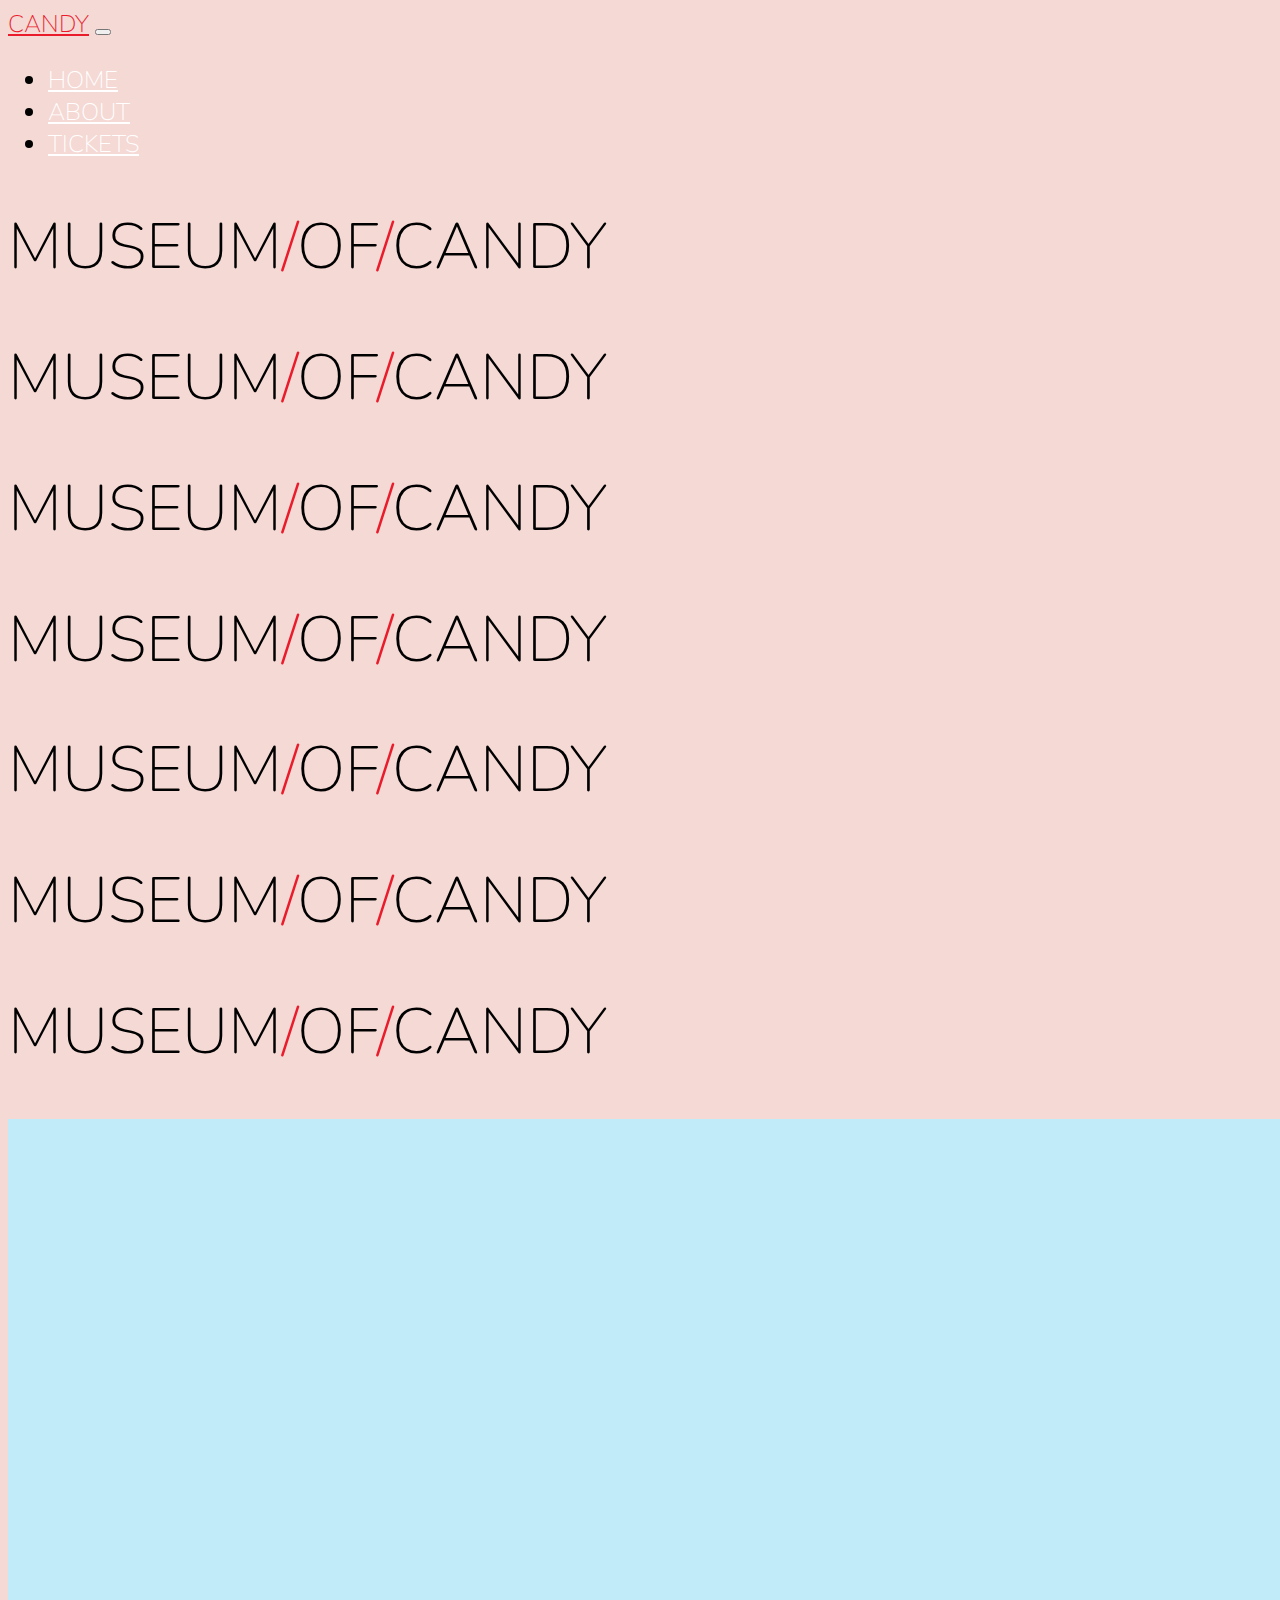
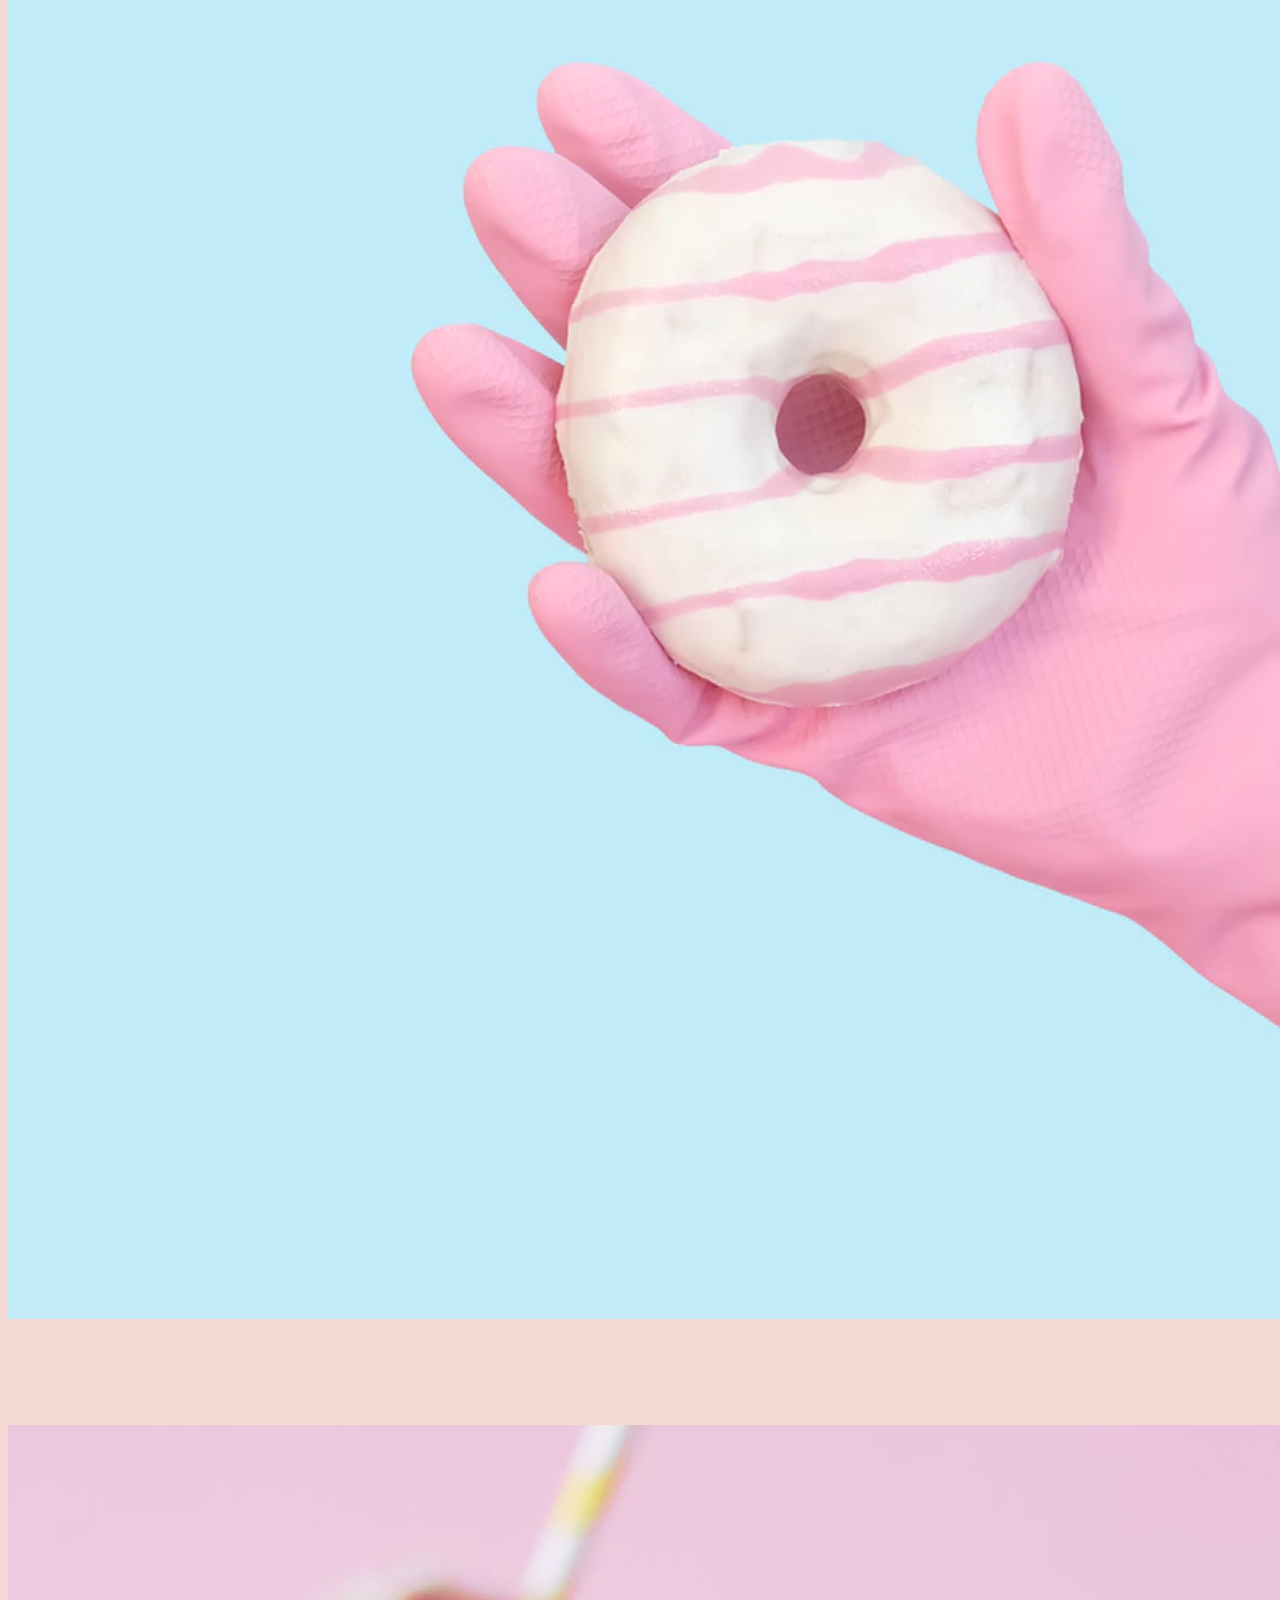
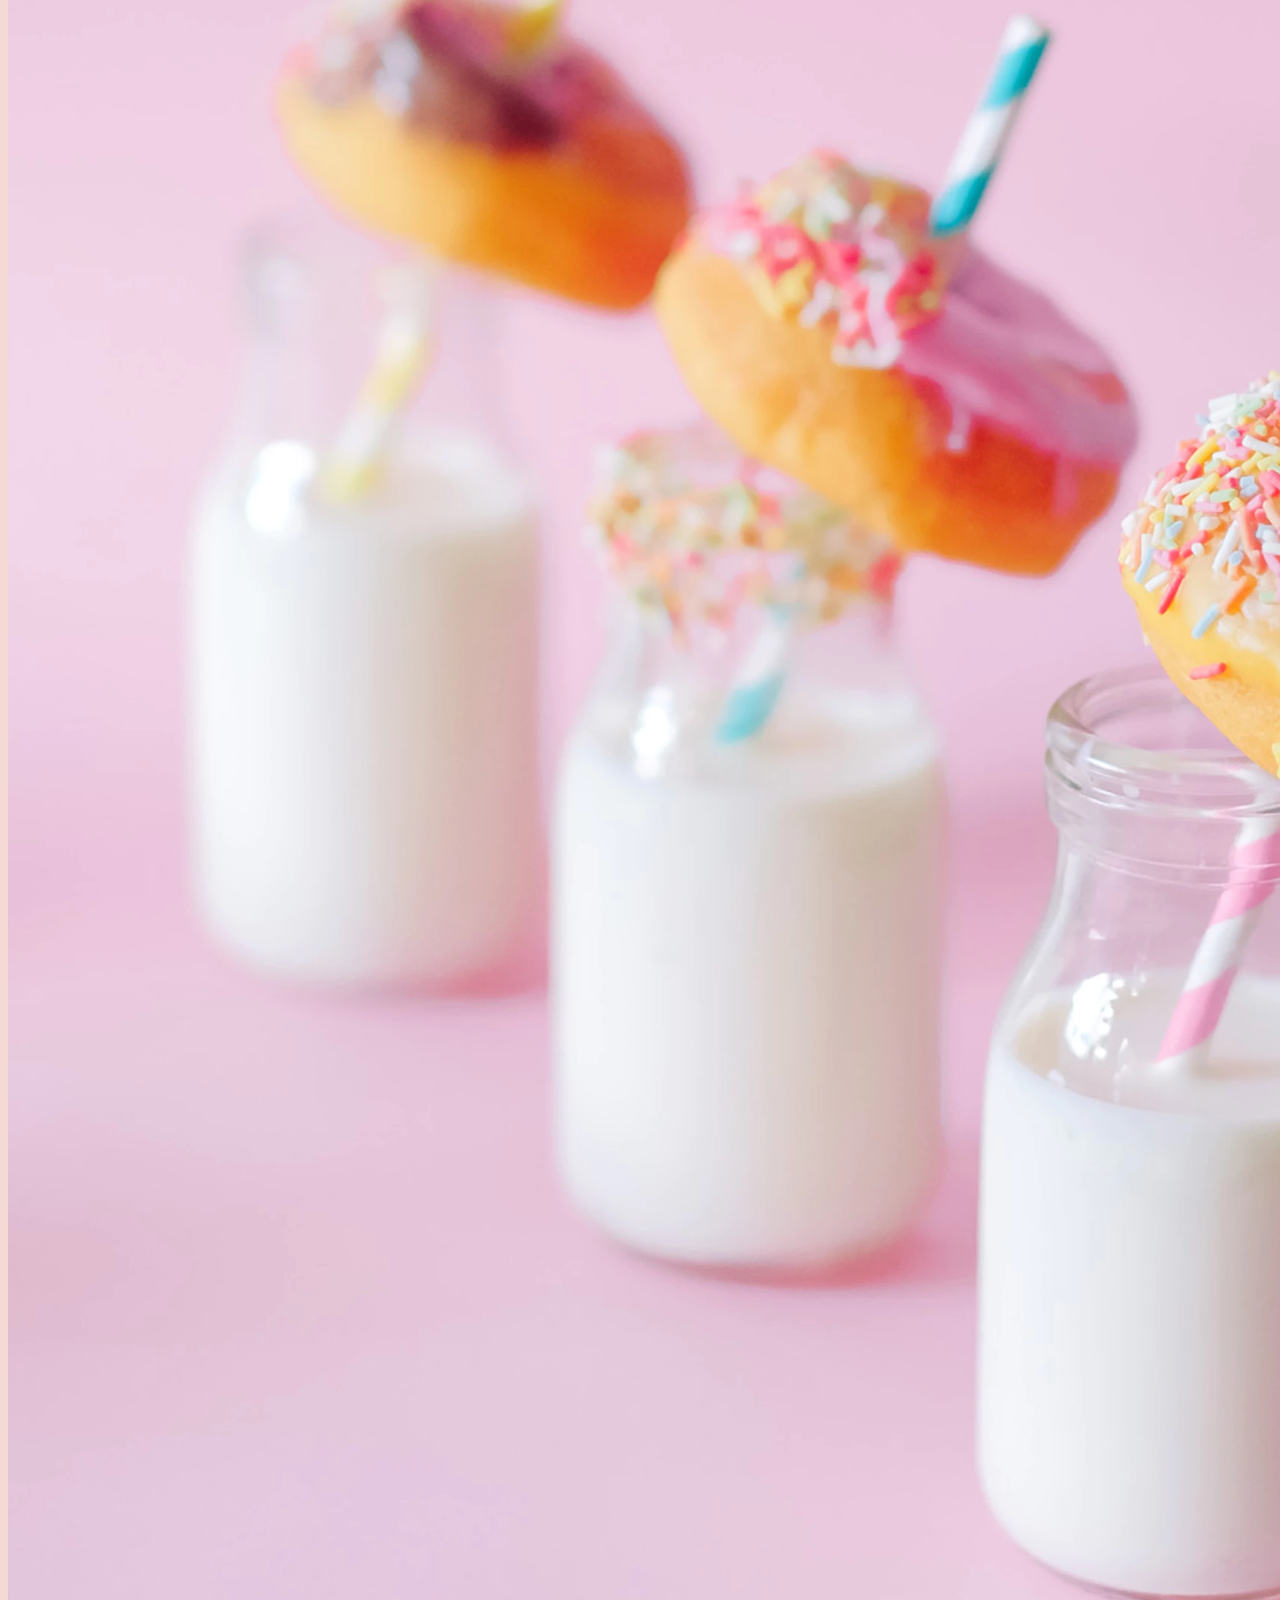
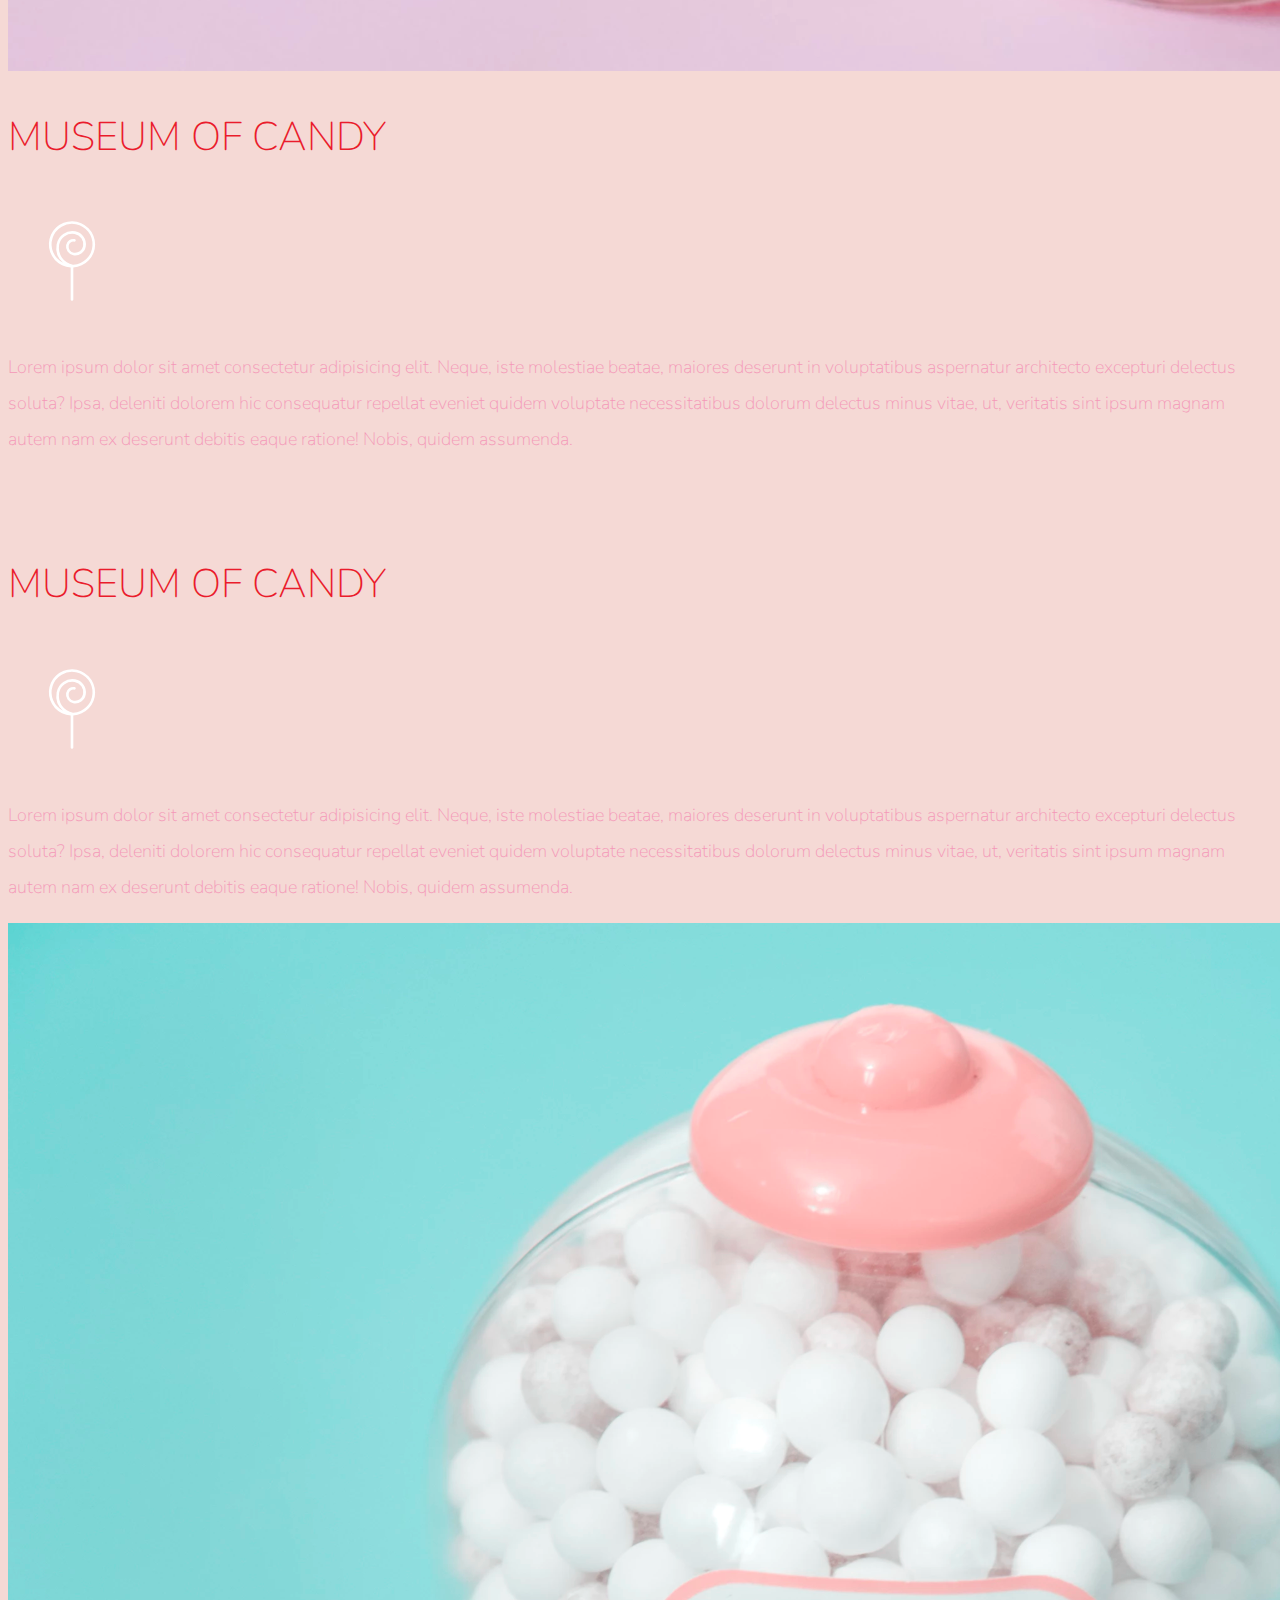
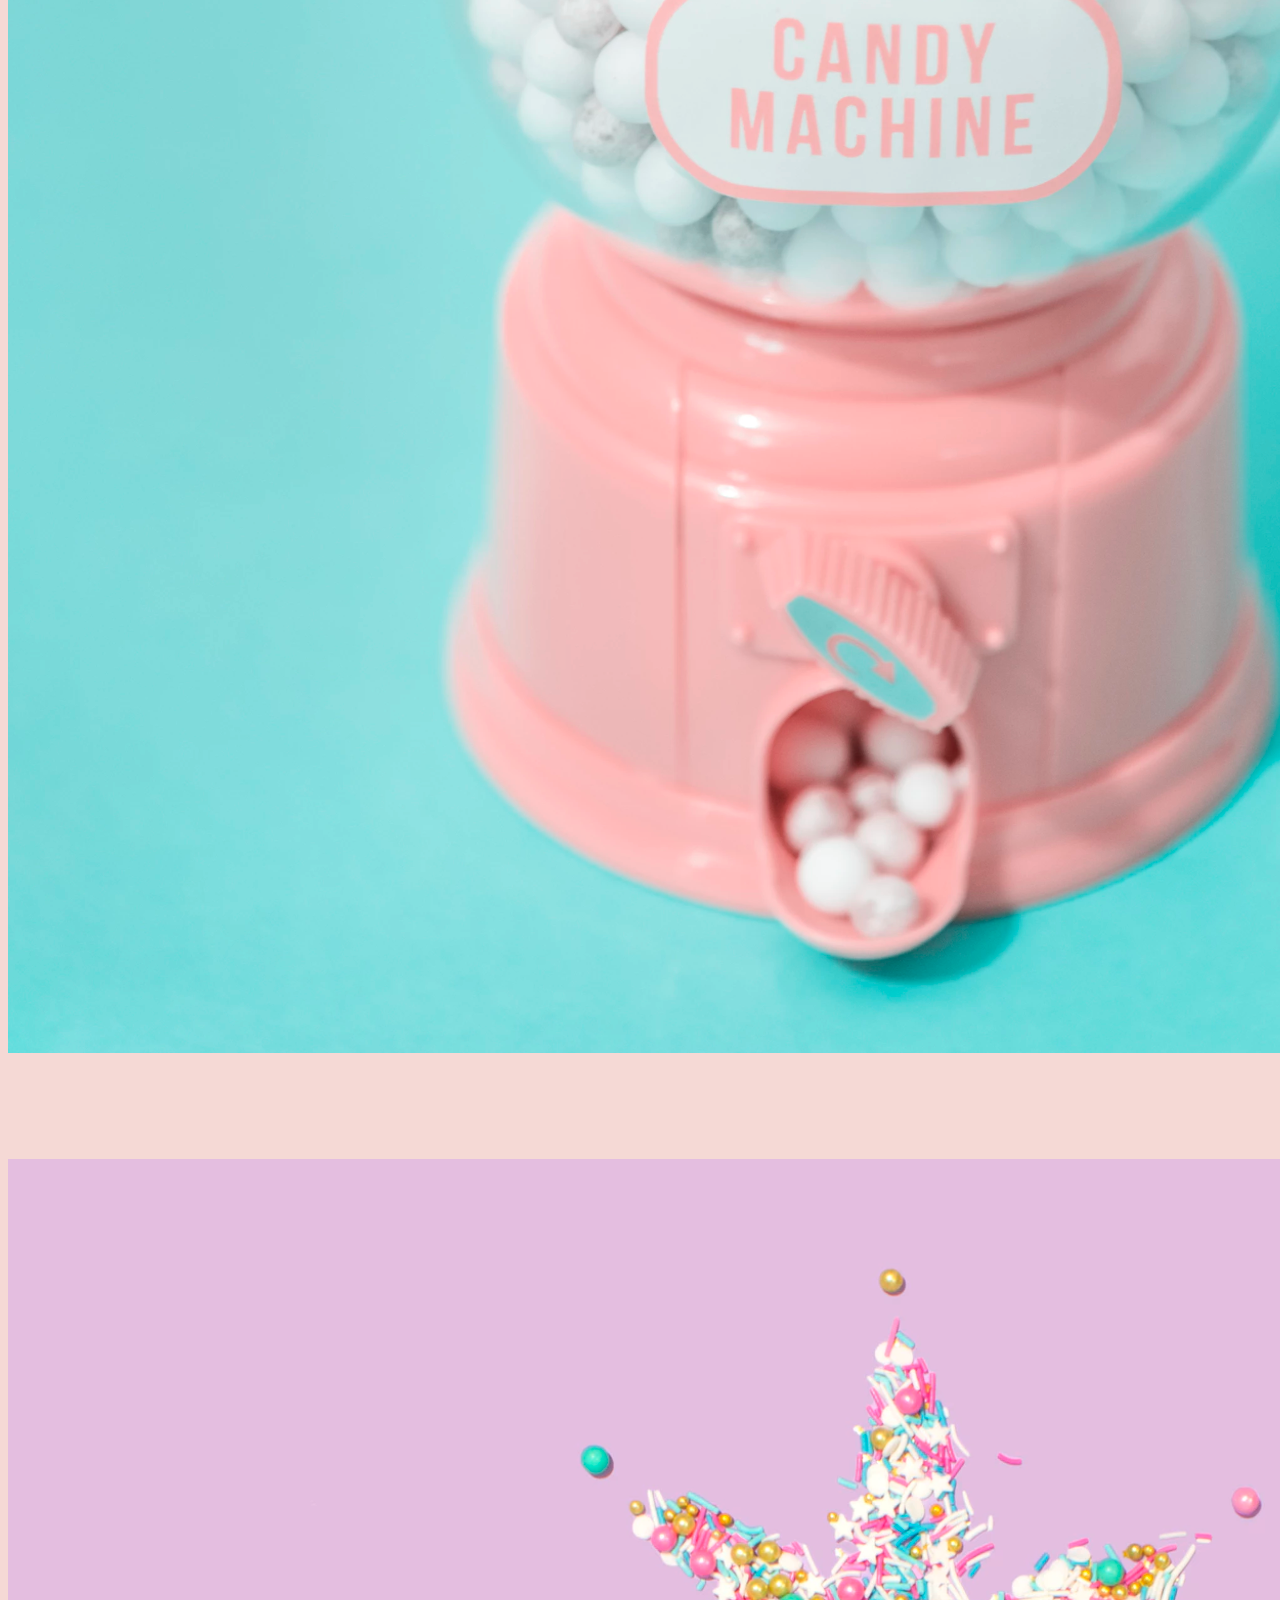
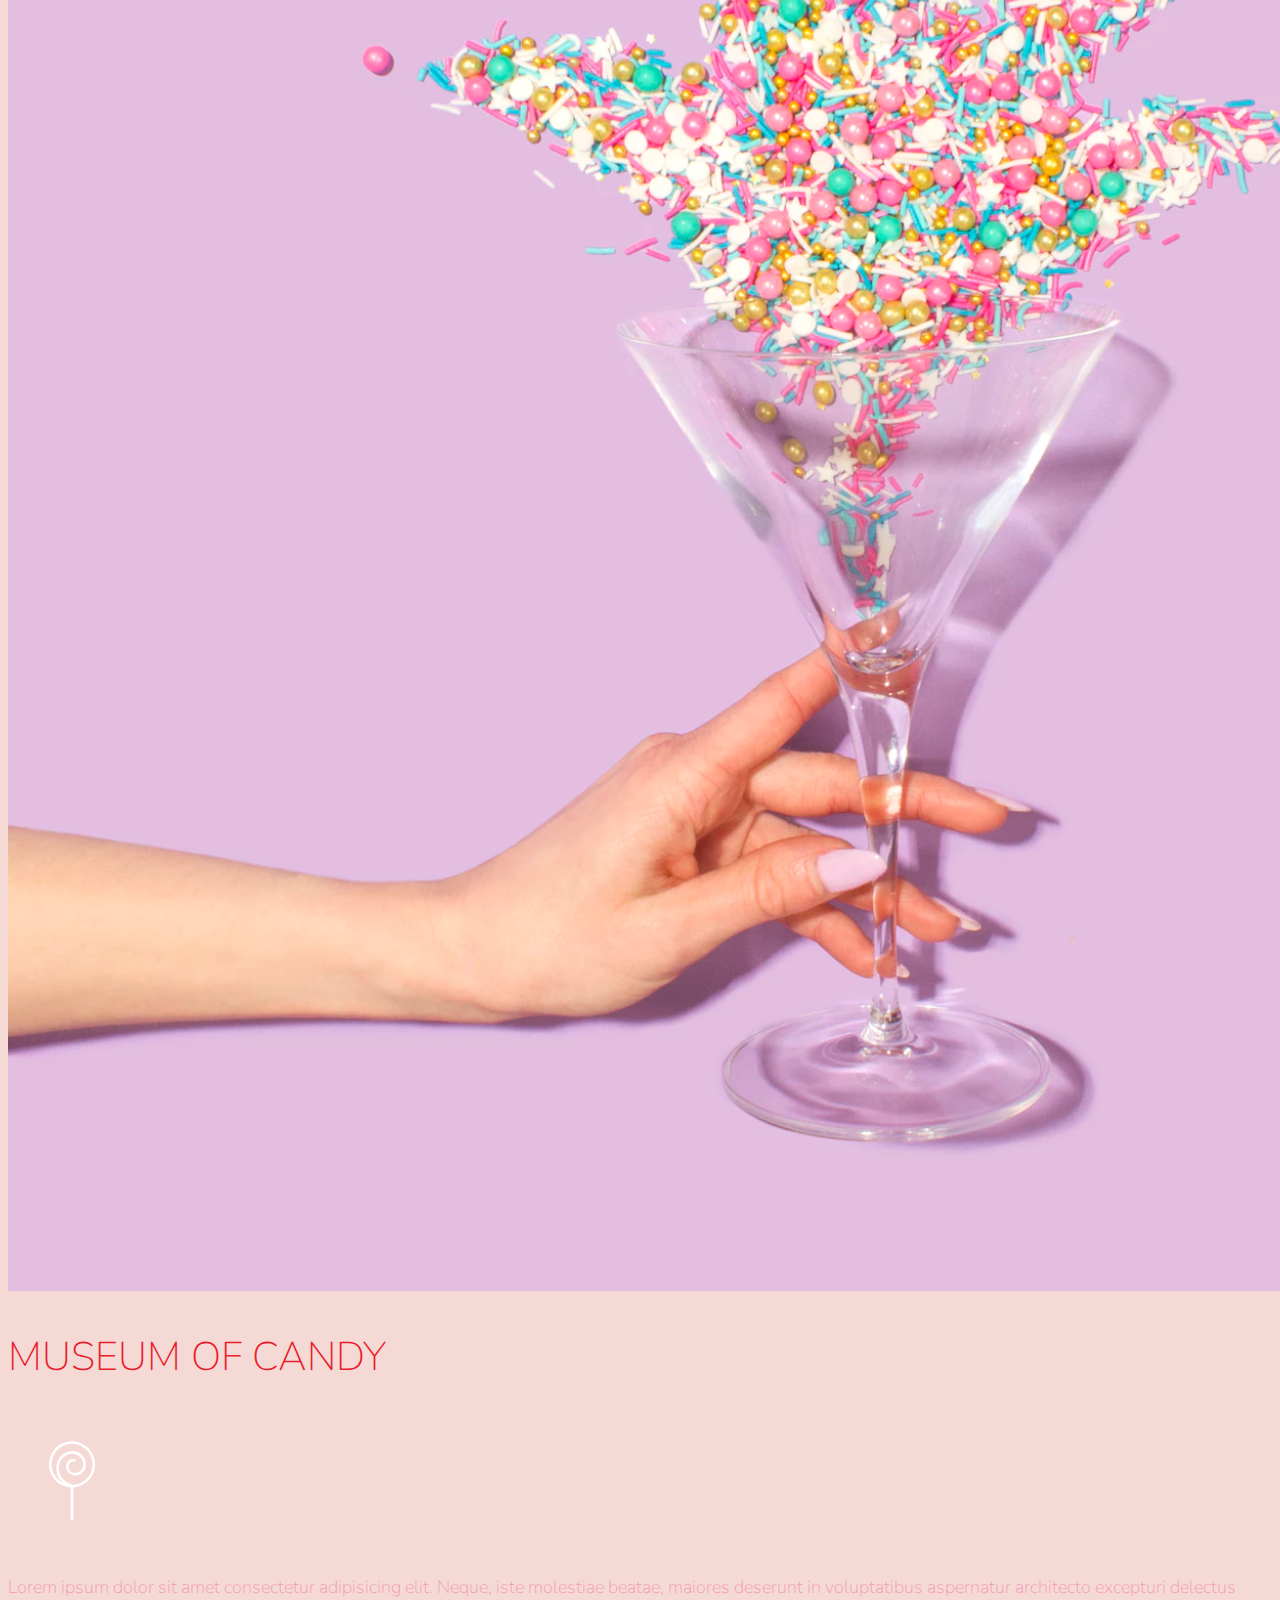
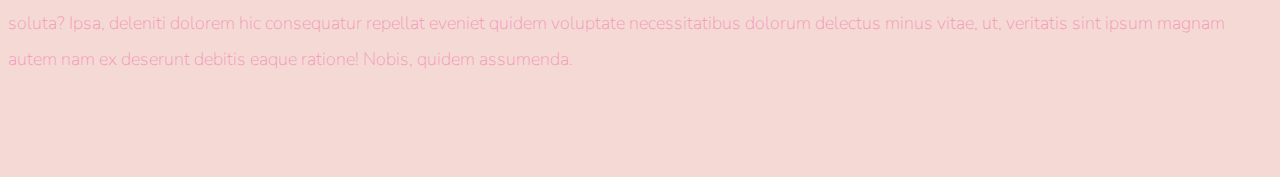
<file: MuseumofCandy/Final/index.html>
<!doctype html>
<html lang="en">

<head>
    <!-- Required meta tags -->
    <meta charset="utf-8">
    <meta name="viewport" content="width=device-width, initial-scale=1, shrink-to-fit=no">

    <!-- Google Font -->
    <link href="https://fonts.googleapis.com/css?family=Nunito:200,300,400,700" rel="stylesheet">

    <!-- Bootstrap CSS -->
    <link rel="stylesheet" href="https://stackpath.bootstrapcdn.com/bootstrap/4.1.3/css/bootstrap.min.css" integrity="sha384-MCw98/SFnGE8fJT3GXwEOngsV7Zt27NXFoaoApmYm81iuXoPkFOJwJ8ERdknLPMO"
        crossorigin="anonymous">

    <!-- Custom CSS -->
    <link rel="stylesheet" href="app.css">

    <title>Museum of Candy</title>
</head>

<body>
    <nav id="mainNavbar" class="navbar navbar-dark navbar-expand-md py-0 fixed-top">
        <a href="#" class="navbar-brand">CANDY</a>
        <button class="navbar-toggler" data-toggle="collapse" data-target="#navLinks" aria-label="Toggle navigation">
            <span class="navbar-toggler-icon"></span>
        </button>
        <div class="collapse navbar-collapse" id="navLinks">
            <ul class="navbar-nav">
                <li class="nav-item">
                    <a href="" class="nav-link">HOME</a>
                </li>
                <li class="nav-item">
                    <a href="" class="nav-link">ABOUT</a>
                </li>
                <li class="nav-item">
                    <a href="" class="nav-link">TICKETS</a>
                </li>
            </ul>
        </div>
    </nav>

    <section class="container-fluid px-0">
        <div class="row align-items-center">
            <div class="col-lg-6">
                <div id="headingGroup" class="text-white text-center d-none d-lg-block mt-5">
                    <h1 class="">MUSEUM<span>/</span>OF<span>/</span>CANDY</h1>
                    <h1 class="">MUSEUM<span>/</span>OF<span>/</span>CANDY</h1>
                    <h1 class="">MUSEUM<span>/</span>OF<span>/</span>CANDY</h1>
                    <h1 class="">MUSEUM<span>/</span>OF<span>/</span>CANDY</h1>
                    <h1 class="">MUSEUM<span>/</span>OF<span>/</span>CANDY</h1>
                    <h1 class="">MUSEUM<span>/</span>OF<span>/</span>CANDY</h1>
                    <h1 class="">MUSEUM<span>/</span>OF<span>/</span>CANDY</h1>
                </div>
            </div>
            <div class="col-lg-6">
                <img class="img-fluid" src="imgs/hand2.png" alt="">
            </div>
        </div>
    </section>

    <section class="container-fluid px-0">
        <div class="row align-items-center content">
            <div class="col-md-6 order-2 order-md-1">
                <img src="imgs/milk.png" alt="" class="img-fluid">
            </div>
            <div class="col-md-6 text-center order-1 order-md-2">
                <div class="row justify-content-center">
                    <div class="col-10 col-lg-8 blurb mb-5 mb-md-0">
                        <h2>MUSEUM OF CANDY</h2>
                        <img src="imgs/lolli_icon.png" alt="" class="d-none d-lg-inline">
                        <p class="lead">Lorem ipsum dolor sit amet consectetur adipisicing elit. Neque, iste molestiae
                            beatae, maiores deserunt
                            in voluptatibus
                            aspernatur architecto excepturi delectus soluta? Ipsa, deleniti dolorem hic consequatur
                            repellat eveniet quidem
                            voluptate necessitatibus dolorum delectus minus vitae, ut, veritatis sint ipsum magnam
                            autem nam ex deserunt debitis
                            eaque ratione! Nobis, quidem assumenda.</p>
                    </div>
                </div>
            </div>
        </div>
        <div class="row align-items-center content">
            <div class="col-md-6 text-center">
                <div class="row justify-content-center">
                    <div class="col-10 col-lg-8 blurb mb-5 mb-md-0">
                        <h2>MUSEUM OF CANDY</h2>
                        <img src="imgs/lolli_icon.png" alt="" class="d-none d-lg-inline">
                        <p class="lead">Lorem ipsum dolor sit amet consectetur adipisicing elit. Neque, iste molestiae
                            beatae, maiores deserunt
                            in voluptatibus
                            aspernatur architecto excepturi delectus soluta? Ipsa, deleniti dolorem hic consequatur
                            repellat eveniet quidem
                            voluptate necessitatibus dolorum delectus minus vitae, ut, veritatis sint ipsum magnam
                            autem nam ex deserunt debitis
                            eaque ratione! Nobis, quidem assumenda.</p>
                    </div>
                </div>
            </div>
            <div class="col-md-6">
                <img src="imgs/gumball.png" alt="" class="img-fluid">
            </div>
        </div>
        <div class="row align-items-center content">
            <div class="col-md-6 order-2 order-md-1">
                <img src="imgs/sprinkles.png" alt="" class="img-fluid">
            </div>
            <div class="col-md-6 text-center order-1 order-md-2">
                <div class="row justify-content-center">
                    <div class="col-10 col-lg-8 blurb mb-5 mb-md-0">
                        <h2>MUSEUM OF CANDY</h2>
                        <img src="imgs/lolli_icon.png" alt="" class="d-none d-lg-inline">
                        <p class="lead">Lorem ipsum dolor sit amet consectetur adipisicing elit. Neque, iste molestiae
                            beatae, maiores
                            deserunt
                            in voluptatibus
                            aspernatur architecto excepturi delectus soluta? Ipsa, deleniti dolorem hic consequatur
                            repellat eveniet
                            quidem
                            voluptate necessitatibus dolorum delectus minus vitae, ut, veritatis sint ipsum magnam
                            autem nam ex deserunt
                            debitis
                            eaque ratione! Nobis, quidem assumenda.</p>
                    </div>
                </div>
            </div>
        </div>
    </section>
    <!-- Optional JavaScript -->
    <!-- jQuery first, then Popper.js, then Bootstrap JS -->
    <script src="https://code.jquery.com/jquery-3.3.1.slim.min.js" integrity="sha384-q8i/X+965DzO0rT7abK41JStQIAqVgRVzpbzo5smXKp4YfRvH+8abtTE1Pi6jizo"
        crossorigin="anonymous"></script>
    <script src="https://cdnjs.cloudflare.com/ajax/libs/popper.js/1.14.3/umd/popper.min.js" integrity="sha384-ZMP7rVo3mIykV+2+9J3UJ46jBk0WLaUAdn689aCwoqbBJiSnjAK/l8WvCWPIPm49"
        crossorigin="anonymous"></script>
    <script src="https://stackpath.bootstrapcdn.com/bootstrap/4.1.3/js/bootstrap.min.js" integrity="sha384-ChfqqxuZUCnJSK3+MXmPNIyE6ZbWh2IMqE241rYiqJxyMiZ6OW/JmZQ5stwEULTy"
        crossorigin="anonymous"></script>

    <script>
        $(function () {
            $(document).scroll(function () {
                var $nav = $("#mainNavbar");
                $nav.toggleClass("scrolled", $(this).scrollTop() > $nav.height());
            });
        });
    </script>
</body>

</html>
</file>
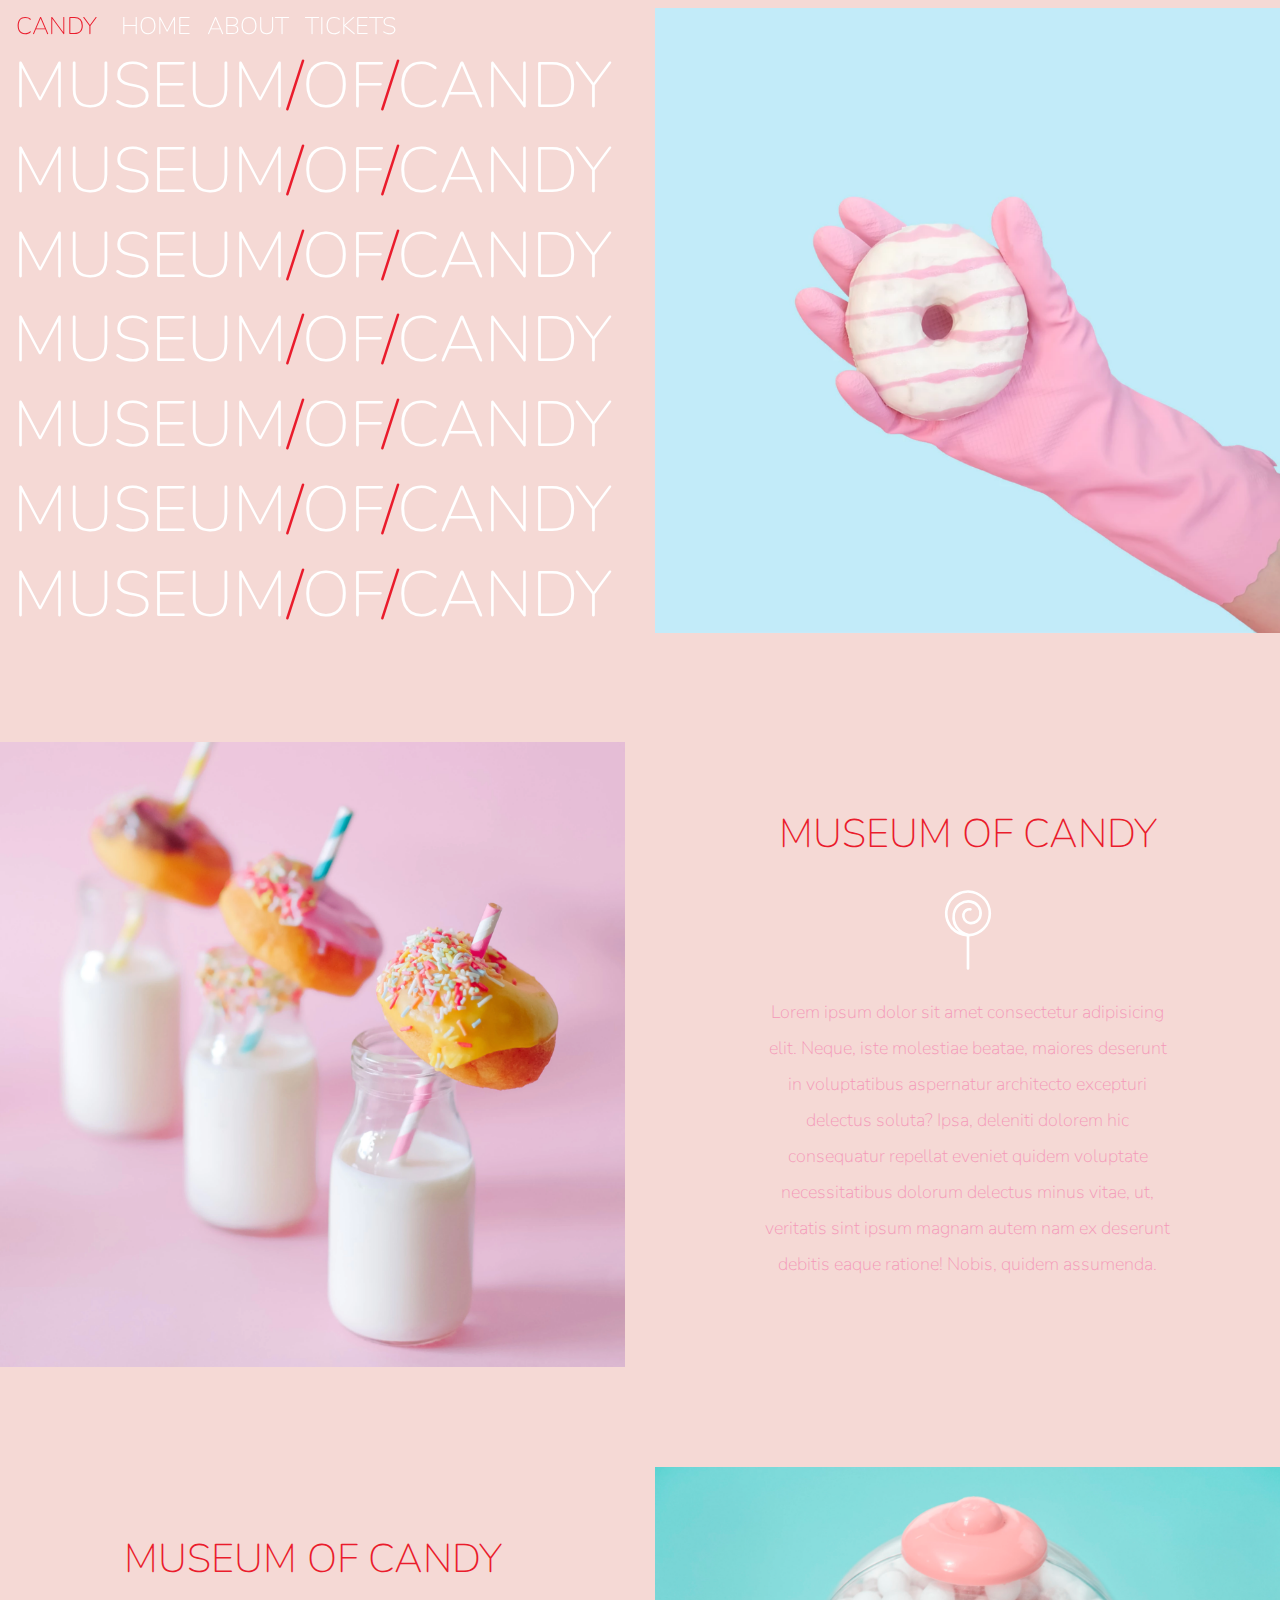
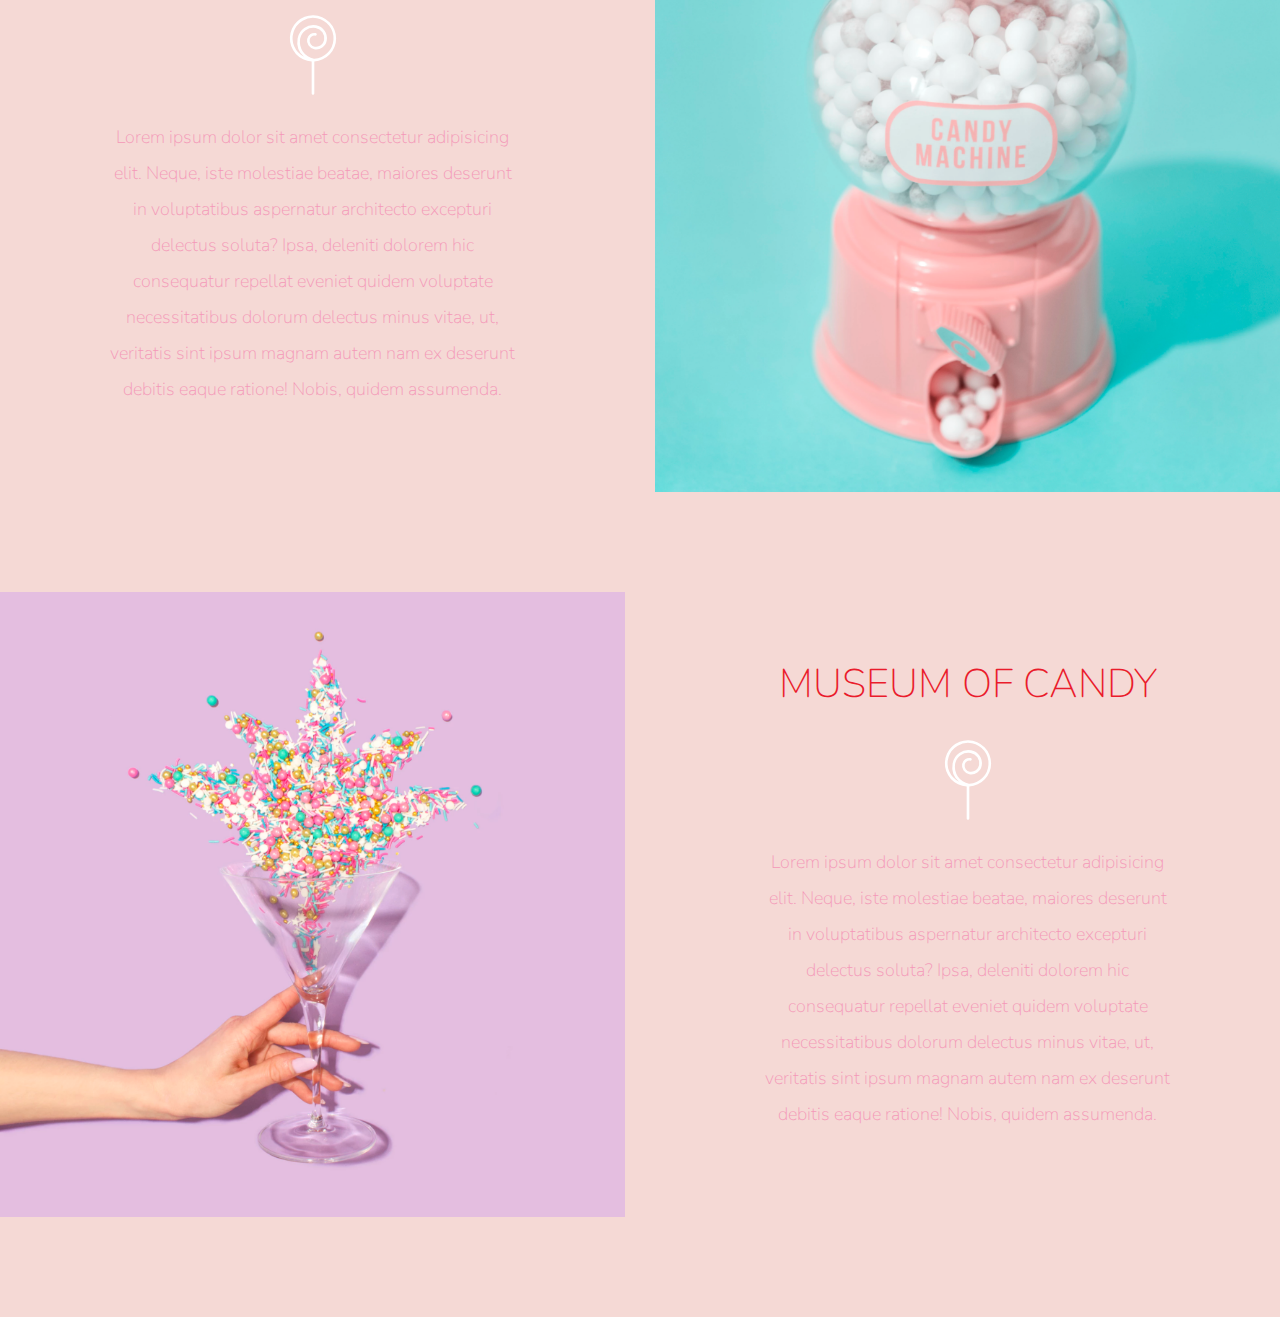
<file: MuseumofCandy/Starter/index.html>
<!doctype html>
<html lang="en">

<head>
  <!-- Required meta tags -->
  <meta charset="utf-8">
  <meta name="viewport" content="width=device-width, initial-scale=1, shrink-to-fit=no">

  <!-- Google Font -->
  <link href="https://fonts.googleapis.com/css?family=Nunito:200,300,400,700" rel="stylesheet">

  <!-- Bootstrap CSS -->
  <link rel="stylesheet" href="https://stackpath.bootstrapcdn.com/bootstrap/4.4.1/css/bootstrap.min.css"
    integrity="sha384-Vkoo8x4CGsO3+Hhxv8T/Q5PaXtkKtu6ug5TOeNV6gBiFeWPGFN9MuhOf23Q9Ifjh" crossorigin="anonymous">

  <!-- Custom CSS -->
  <link rel="stylesheet" href="app.css">

  <title>Museum of Candy</title>
</head>

<body>
  <nav id="mainNavbar" class="navbar navbar-dark navbar-expand-md py-0 fixed-top">
    <a href="#" class="navbar-brand">CANDY</a>
    <button class="navbar-toggler" data-toggle="collapse" data-target="#navLinks" aria-label="Toggle navigation">
      <span class="navbar-toggler-icon"></span>
    </button>
    <div class="collapse navbar-collapse" id="navLinks">
      <ul class="navbar-nav">
        <li class="nav-item">
          <a href="" class="nav-link">HOME</a>
        </li>
        <li class="nav-item">
          <a href="" class="nav-link">ABOUT</a>
        </li>
        <li class="nav-item">
          <a href="" class="nav-link">TICKETS</a>
        </li>
      </ul>
    </div>
  </nav>
  <section class="container-fluid px-0">
    <div class="row align-items-center">
      <div class="col-lg-6">
        <div id="headingGroup" class="text-center text-white d-none d-lg-block mt-5">
          <h1 class="">MUSEUM<span>/</span>OF<span>/</span>CANDY</h1>
          <h1 class="">MUSEUM<span>/</span>OF<span>/</span>CANDY</h1>
          <h1 class="">MUSEUM<span>/</span>OF<span>/</span>CANDY</h1>
          <h1 class="">MUSEUM<span>/</span>OF<span>/</span>CANDY</h1>
          <h1 class="">MUSEUM<span>/</span>OF<span>/</span>CANDY</h1>
          <h1 class="">MUSEUM<span>/</span>OF<span>/</span>CANDY</h1>
          <h1 class="">MUSEUM<span>/</span>OF<span>/</span>CANDY</h1>
        </div>
      </div>
      <div class="col-lg-6">
        <img class="img-fluid" src="imgs/hand2.png" alt="">
      </div>
    </div>
  </section>
  <section class="container-fluid px-0">
    <div class="row align-items-center content">
      <div class="col-md-6 order-2 order-md-1">
        <img src="imgs/milk.png" alt="" class="img-fluid">
      </div>
      <div class="col-md-6 text-center order-1 order-md-2">
        <div class="row justify-content-center">
          <div class="col-10 col-lg-8 blurb mb-5 mb-md-0">
            <h2>MUSEUM OF CANDY</h2>
            <img src="imgs/lolli_icon.png" alt="" class="d-none d-lg-inline">
            <p class="lead">
              Lorem ipsum dolor sit amet consectetur adipisicing elit. Neque, iste molestiae beatae, maiores deserunt in
              voluptatibus aspernatur architecto excepturi delectus soluta? Ipsa, deleniti dolorem hic consequatur
              repellat eveniet quidem voluptate necessitatibus dolorum delectus minus vitae, ut, veritatis sint ipsum
              magnam autem nam ex deserunt debitis eaque ratione! Nobis, quidem assumenda.
            </p>
          </div>
        </div>
      </div>
    </div>
    <div class="row align-items-center content">
      <div class="col-md-6 text-center">
        <div class="row justify-content-center">
          <div class="col-10 col-lg-8 blurb mb-5 mb-md-0">
            <h2>MUSEUM OF CANDY</h2>
            <img src="imgs/lolli_icon.png" alt="" class="d-none d-lg-inline">
            <p class="lead">
              Lorem ipsum dolor sit amet consectetur adipisicing elit. Neque, iste molestiae beatae, maiores deserunt in
              voluptatibus aspernatur architecto excepturi delectus soluta? Ipsa, deleniti dolorem hic consequatur
              repellat eveniet quidem voluptate necessitatibus dolorum delectus minus vitae, ut, veritatis sint ipsum
              magnam autem nam ex deserunt debitis eaque ratione! Nobis, quidem assumenda.
            </p>
          </div>
        </div>
      </div>
      <div class="col-md-6">
        <img src="imgs/gumball.png" alt="" class="img-fluid">
      </div>
    </div>
    <div class="row align-items-center content">
      <div class="col-md-6 order-2 order-md-1">
        <img src="imgs/sprinkles.png" alt="" class="img-fluid">
      </div>
      <div class="col-md-6 text-center order-1 order-md-2">
        <div class="row justify-content-center">
          <div class="col-10 col-lg-8 blurb mb-5 mb-md-0">
            <h2>MUSEUM OF CANDY</h2>
            <img src="imgs/lolli_icon.png" alt="" class="d-none d-lg-inline">
            <p class="lead">
              Lorem ipsum dolor sit amet consectetur adipisicing elit. Neque, iste molestiae beatae, maiores deserunt in
              voluptatibus aspernatur architecto excepturi delectus soluta? Ipsa, deleniti dolorem hic consequatur
              repellat eveniet quidem voluptate necessitatibus dolorum delectus minus vitae, ut, veritatis sint ipsum
              magnam autem nam ex deserunt debitis eaque ratione! Nobis, quidem assumenda.
            </p>
          </div>
        </div>
      </div>
    </div>
  </section>



  <!-- Optional JavaScript -->
  <!-- jQuery first, then Popper.js, then Bootstrap JS -->
  <script src="https://code.jquery.com/jquery-3.4.1.slim.min.js"
    integrity="sha384-J6qa4849blE2+poT4WnyKhv5vZF5SrPo0iEjwBvKU7imGFAV0wwj1yYfoRSJoZ+n"
    crossorigin="anonymous"></script>
  <script src="https://cdn.jsdelivr.net/npm/popper.js@1.16.0/dist/umd/popper.min.js"
    integrity="sha384-Q6E9RHvbIyZFJoft+2mJbHaEWldlvI9IOYy5n3zV9zzTtmI3UksdQRVvoxMfooAo"
    crossorigin="anonymous"></script>
  <script src="https://stackpath.bootstrapcdn.com/bootstrap/4.4.1/js/bootstrap.min.js"
    integrity="sha384-wfSDF2E50Y2D1uUdj0O3uMBJnjuUD4Ih7YwaYd1iqfktj0Uod8GCExl3Og8ifwB6"
    crossorigin="anonymous"></script>

  <script>
    $(function () {
      $(document).scroll(function () {
        var $nav = $("#mainNavbar");
        $nav.toggleClass("scrolled", $(this).scrollTop() > $nav.height());
      });
    });
  </script>
</body>

</html>
</file>
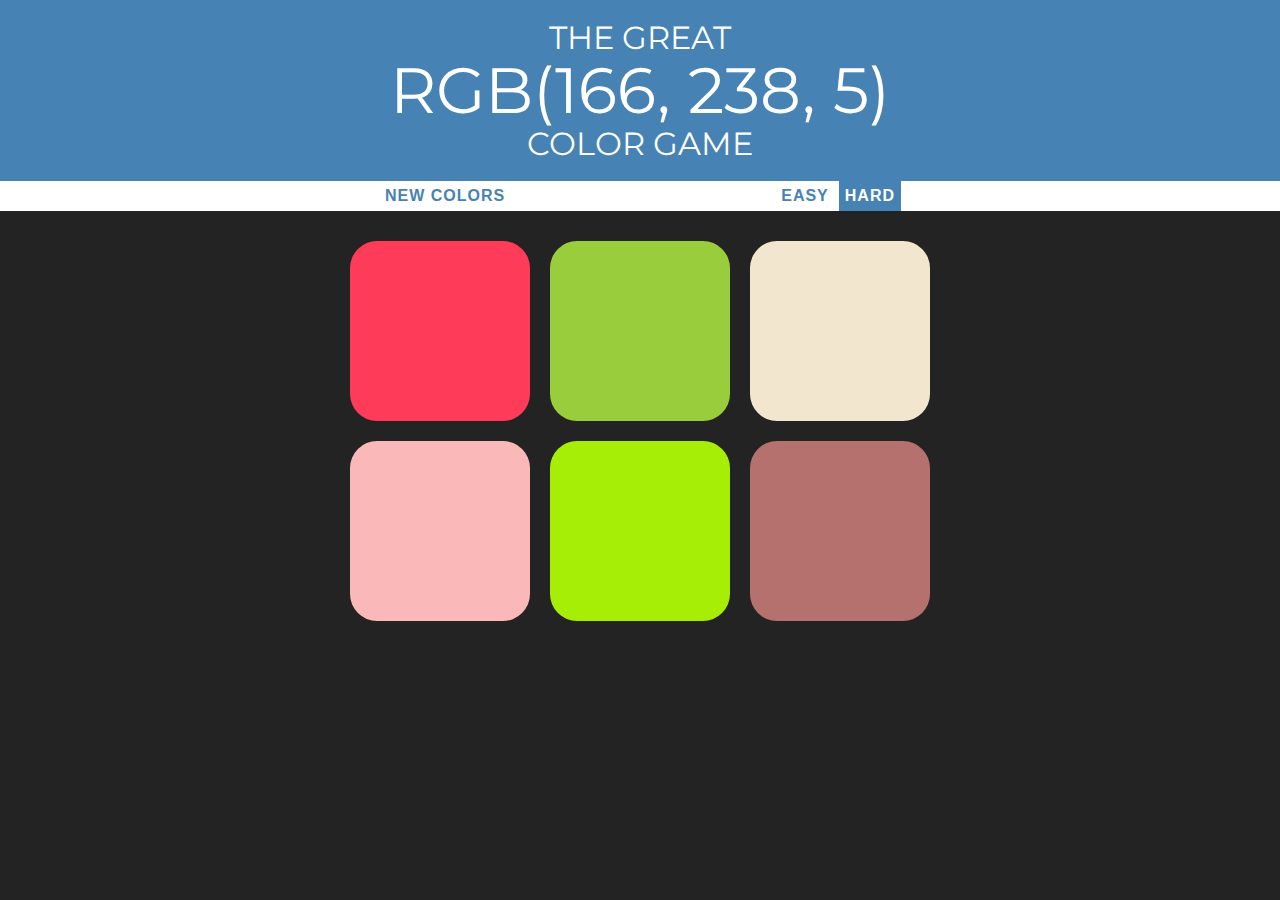
<file: ColorGameProject/colorGame.html>
<!DOCTYPE html>
<html>
<head>
	<title>Color Game</title>
	<link rel="stylesheet" type="text/css" href="colorGame.css">
	<link href="https://fonts.googleapis.com/css?family=Montserrat:400,500,600,700&display=swap" rel="stylesheet">
</head>
<body>
	<h1>The Great <br><span id="colorDisplay">RGB</span><br> Color Game</h1>

	<div id="stripe">
		<button id="reset">New Colors</button>
		<span id="message"></span>
		<button class="mode">Easy</button>
		<button class="mode selected">Hard</button>
	</div>

	<div id="container">
		<div class="square"></div>
		<div class="square"></div>
		<div class="square"></div>
		<div class="square"></div>
		<div class="square"></div>
		<div class="square"></div>
	</div>

	<script src="https://code.jquery.com/jquery-3.5.0.min.js" integrity="sha256-xNzN2a4ltkB44Mc/Jz3pT4iU1cmeR0FkXs4pru/JxaQ=" crossorigin="anonymous"></script>
	<script type="text/javascript" src="colorGame.js"></script>
</body>
</html>
</file>
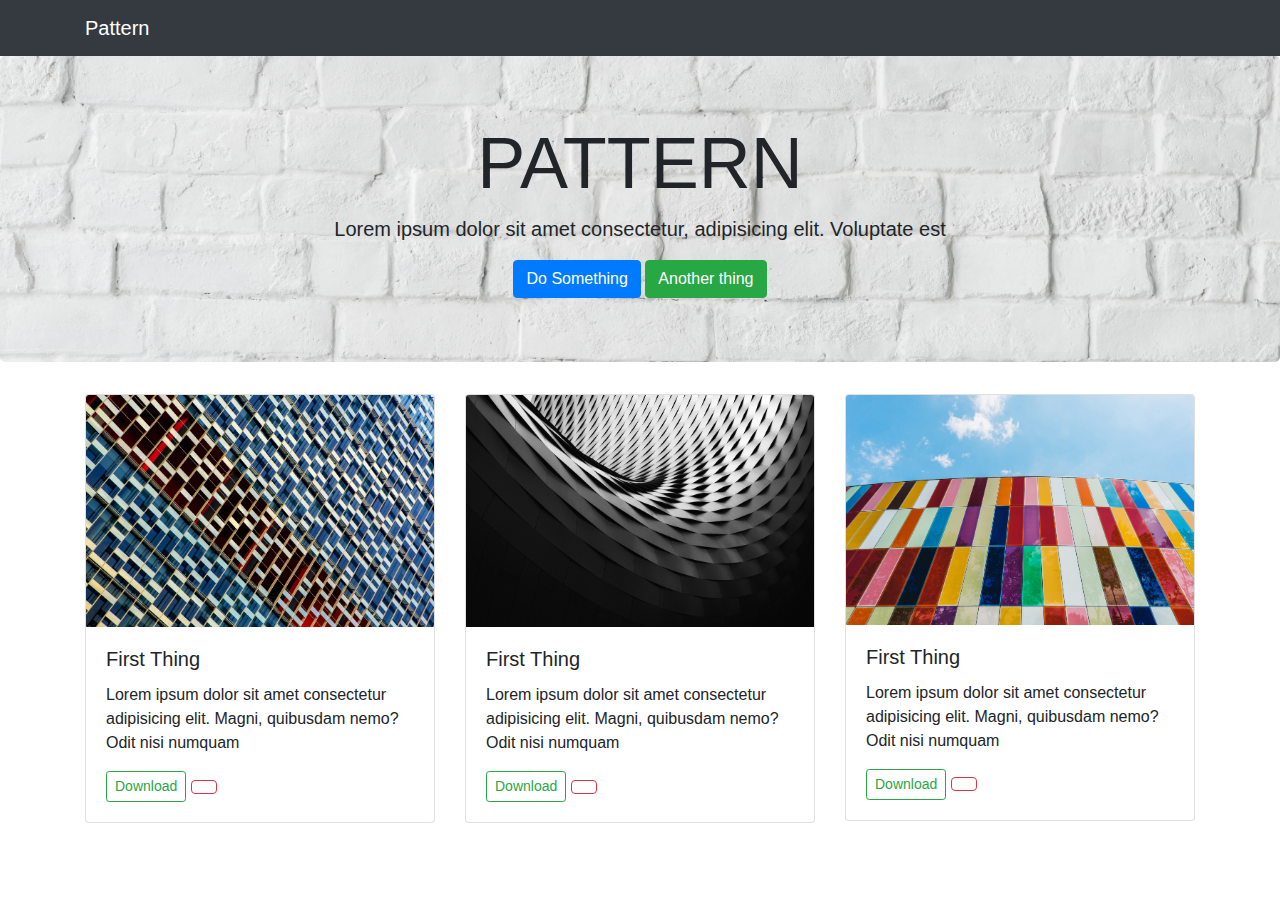
<file: Pattern/Pattern.html>
<html>
    <head>
        <meta charset="utf-8">
        <meta name="viewport" content="width=device-width, initial-scale=1.0">
        <title>Pattern</title>
        <link rel="stylesheet" href="https://stackpath.bootstrapcdn.com/bootstrap/4.4.1/css/bootstrap.min.css" integrity="sha384-Vkoo8x4CGsO3+Hhxv8T/Q5PaXtkKtu6ug5TOeNV6gBiFeWPGFN9MuhOf23Q9Ifjh" crossorigin="anonymous">
        <link rel="stylesheet" href="https://use.fontawesome.com/releases/v5.7.0/css/all.css" integrity="sha384-lZN37f5QGtY3VHgisS14W3ExzMWZxybE1SJSEsQp9S+oqd12jhcu+A56Ebc1zFSJ" crossorigin="anonymous">
        <style>
            #header{
                background: url("header.jpeg") center center / cover no-repeat;
            }
        </style>

    </head>
    <body>
        <nav class="navbar bg-dark navbar-dark">
            <div class="container">
                <a href="" class="navbar-brand"><i class="fas fa-binoculars"></i> Pattern</a>
            </div>
        </nav>

        <section id="header" class="jumbotron text-center">
            <h1 class="display-3">PATTERN</h1>
            <p class="lead">Lorem ipsum dolor sit amet consectetur, adipisicing elit. Voluptate est</p>
            <a href="" class="btn btn-primary">Do Something</a>
            <a href="" class="btn btn-success">Another thing</a>
        </section>
        <section id="gallery">
            <div class="container">
               <div class="row">
                   <div class="col-lg-4 mb-3">
                        <div class="card">
                            <img class="card-img-top" src="pattern1.jpeg" alt="">
                            <div class="card-body">
                                <h5 class="card-title">First Thing</h5>
                                <p class="card-text">Lorem ipsum dolor sit amet consectetur adipisicing elit. Magni, quibusdam nemo? Odit nisi numquam</p>
                                <a href="" class="btn btn-outline-success btn-sm">Download</a>
                                <a href="" class="btn btn-outline-danger btn-md"><i class="far fa-heart"></i></a>
                            </div>
                        </div>
                   </div>
                   <div class="col-lg-4 mb-3">
                        <div class="card">
                            <img src="pattern2.jpeg" alt="" class="card-img-top">
                            <div class="card-body">
                                <h5 class="card-title">First Thing</h5>
                                <p class="card-text">Lorem ipsum dolor sit amet consectetur adipisicing elit. Magni, quibusdam nemo? Odit nisi numquam</p>
                                <a href="" class="btn btn-outline-success btn-sm">Download</a>
                                <a href="" class="btn btn-outline-danger btn-md"><i class="far fa-heart"></i></a>
                            </div>
                        </div>
                    </div>
                    <div class="col-lg-4 mb-3">
                        <div class="card">
                            <img src="pattern3.jpeg" alt="" class="card-img-top">
                            <div class="card-body">
                                <h5 class="card-title">First Thing</h5>
                                <p class="card-text">Lorem ipsum dolor sit amet consectetur adipisicing elit. Magni, quibusdam nemo? Odit nisi numquam</p>
                                <a href="" class="btn btn-outline-success btn-sm">Download</a>
                                <a href="" class="btn btn-outline-danger btn-md"><i class="far fa-heart"></i></a>
                            </div>
                        </div>
                    </div>
                </div>
            </div>
        </section>

        <script src="https://code.jquery.com/jquery-3.4.1.slim.min.js" integrity="sha384-J6qa4849blE2+poT4WnyKhv5vZF5SrPo0iEjwBvKU7imGFAV0wwj1yYfoRSJoZ+n" crossorigin="anonymous"></script>
	    <script src="https://cdn.jsdelivr.net/npm/popper.js@1.16.0/dist/umd/popper.min.js" integrity="sha384-Q6E9RHvbIyZFJoft+2mJbHaEWldlvI9IOYy5n3zV9zzTtmI3UksdQRVvoxMfooAo" crossorigin="anonymous"></script>
        <script src="https://stackpath.bootstrapcdn.com/bootstrap/4.4.1/js/bootstrap.min.js" integrity="sha384-wfSDF2E50Y2D1uUdj0O3uMBJnjuUD4Ih7YwaYd1iqfktj0Uod8GCExl3Og8ifwB6" crossorigin="anonymous"></script>
    
    </body>
</html>
</file>
<file: MuseumofCandy/Final/app.css>
body {
    background: #f5d9d5;
    font-family: "Nunito", sans-serif;
}

.blurb h2 {
   color: #EA1C2C;
   font-weight: 100;
   font-size: 2.5rem;
}

.blurb p {
    color: #f498b8;
    font-weight: 100;
    font-size: 1.125rem;
    line-height: 2;
}

.content {
    margin-top: 100px;
    margin-bottom: 100px;
}

#mainNavbar {
    font-size: 1.5rem;
    font-weight: 100;    
}

#mainNavbar .nav-link {
    color: white;
}

#mainNavbar .nav-link:hover {
    color: #EA1C2C;
}

#mainNavbar .navbar-brand {
    color: #EA1C2C;
    font-size: 1.5rem;
}

#headingGroup span {
    color: #EA1C2C;
}

#headingGroup h1 {
    font-weight: 100;
    font-size: 4rem;
}

.navbar.scrolled {
    background: rgb(222,192,222);
    transition: background 500ms;
}

@media (max-width: 1200px) {
    #headingGroup h1 {
        font-weight: 100;
        font-size: 3rem;
    }
    .blurb h2 {
        font-size: 2rem;
    }
}
</file>
<file: MuseumofCandy/Starter/app.css>
body{
    background: #f5d9d5;
    font-family: "Nunito", sans-serif;
}
.blurb h2{
    color: #EA1C2C;
    font-size: 2.5rem;
    font-weight: 100;
}
.blurb p{
    color: #f498b8;
    font-weight: 100;
    font-size: 1.125rem;
    line-height: 2;
}
.content{
    margin-top: 100px;
    margin-bottom: 100px;
}
#mainNavbar{
    font-size: 1.5rem;
    font-weight: 100;
}
#mainNavbar .nav-link
{
    color: white;
}
#mainNavbar .nav-link:hover
{
    color: #EA1C2C;
}
#mainNavbar .navbar-brand{
    color: #EA1C2C;
    font-size: 1.5rem;
}
#headingGroup span{
    color: #EA1C2C;
}
#headingGroup h1{
    font-weight: 100;
    font-size: 4rem;
}
.navbar.scrolled{
    background: rgb(222,192,222);
    transition: background 500ms;
}
@media(max-width: 1200px){
    #headingGroup h1{
        font-weight: 100;
        font-size: 3rem;
    }
}
</file>
<file: ColorGameProject/colorGame.css>
body{
	background-color: #232323;
	margin: 0;
	font-family: "Montserrat";
}
.square{
	width: 30%;
	background: purple;
	padding-bottom: 30%;
	float: left;
	margin: 1.66%;
	border-radius: 15%;
	transition: background 0.6s;
	-webkit-transition: background 0.6s;
	-moz-transition: background 0.6s;
}
#container{
	margin: 20px auto;
	max-width: 600px;
}
h1{
	text-align: center;
	font-weight: normal;
	text-transform: uppercase;
	background: steelblue;
	color: white;
	margin: 0;
	line-height: 1.1;
	padding: 20px 0;
}
#stripe{
	background: white;
	height: 30px;
	text-align: center;
	color: black;
}
.selected{
	color: white;
	background: steelblue;
}
#colorDisplay{
	font-size: 200%;
}
#message{
	display: inline-block;
	width: 20%;
}
button{
	border: none;
	background: none;
	text-transform: uppercase;
	height: 100%;
	font-weight: 700;
	color: steelblue;
	letter-spacing: 1px;
	font-size: inherit;
	transition: all 0.3s;
	-webkit-transition: all 0.3s;
	-moz-transition: all 0.3s;
	outline: none;
}
button:hover {
	color: white;
	background: steelblue;
}
</file>
